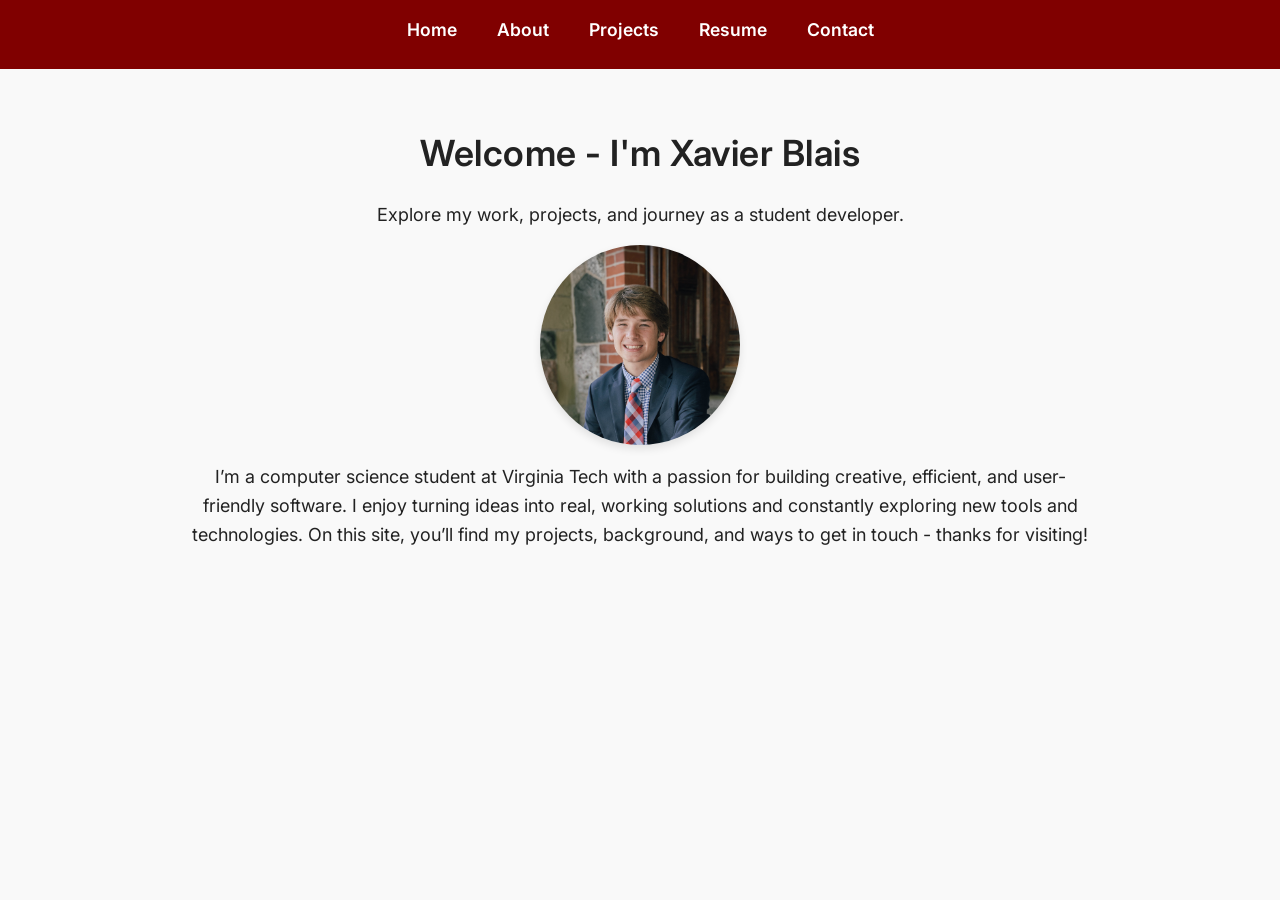
<file: index.html>
<!DOCTYPE html>
<html lang="en">
<head>
  <meta charset="UTF-8">
  <title>Xavier Blais | Portfolio</title>
  <!-- importing style sheet -->
  <link rel="stylesheet" href="styles.css">
  <link href="https://fonts.googleapis.com/css2?family=Inter&display=swap" rel="stylesheet">
</head>
<body>

  <!-- navigation bar -->
  <nav>
    <ul>
      <li><a href="index.html">Home</a></li>
      <li><a href="about.html">About</a></li>
      <li><a href="projects.html">Projects</a></li>
      <li><a href="resume.html">Resume</a></li>
      <li><a href="contact.html">Contact</a></li>
    </ul>
  </nav>
  

  <main class="container">
    <header>
      <h1> Welcome - I'm Xavier Blais</h1>
      <p> Explore my work, projects, and journey as a student developer.</p>
      <!-- attaching headshot -->
      <img src="headshot.jpg" alt="headshot" class="headshot">
    </header>

    <section>
      <p>
        I’m a computer science student at Virginia Tech with a passion for building creative, 
        efficient, and user-friendly software. I enjoy turning ideas into real, working solutions 
        and constantly exploring new tools and technologies. On this site, you’ll find my projects, 
        background, and ways to get in touch - thanks for visiting!
      </p>
    </section>
  </main>

</body>
</html>
</file>
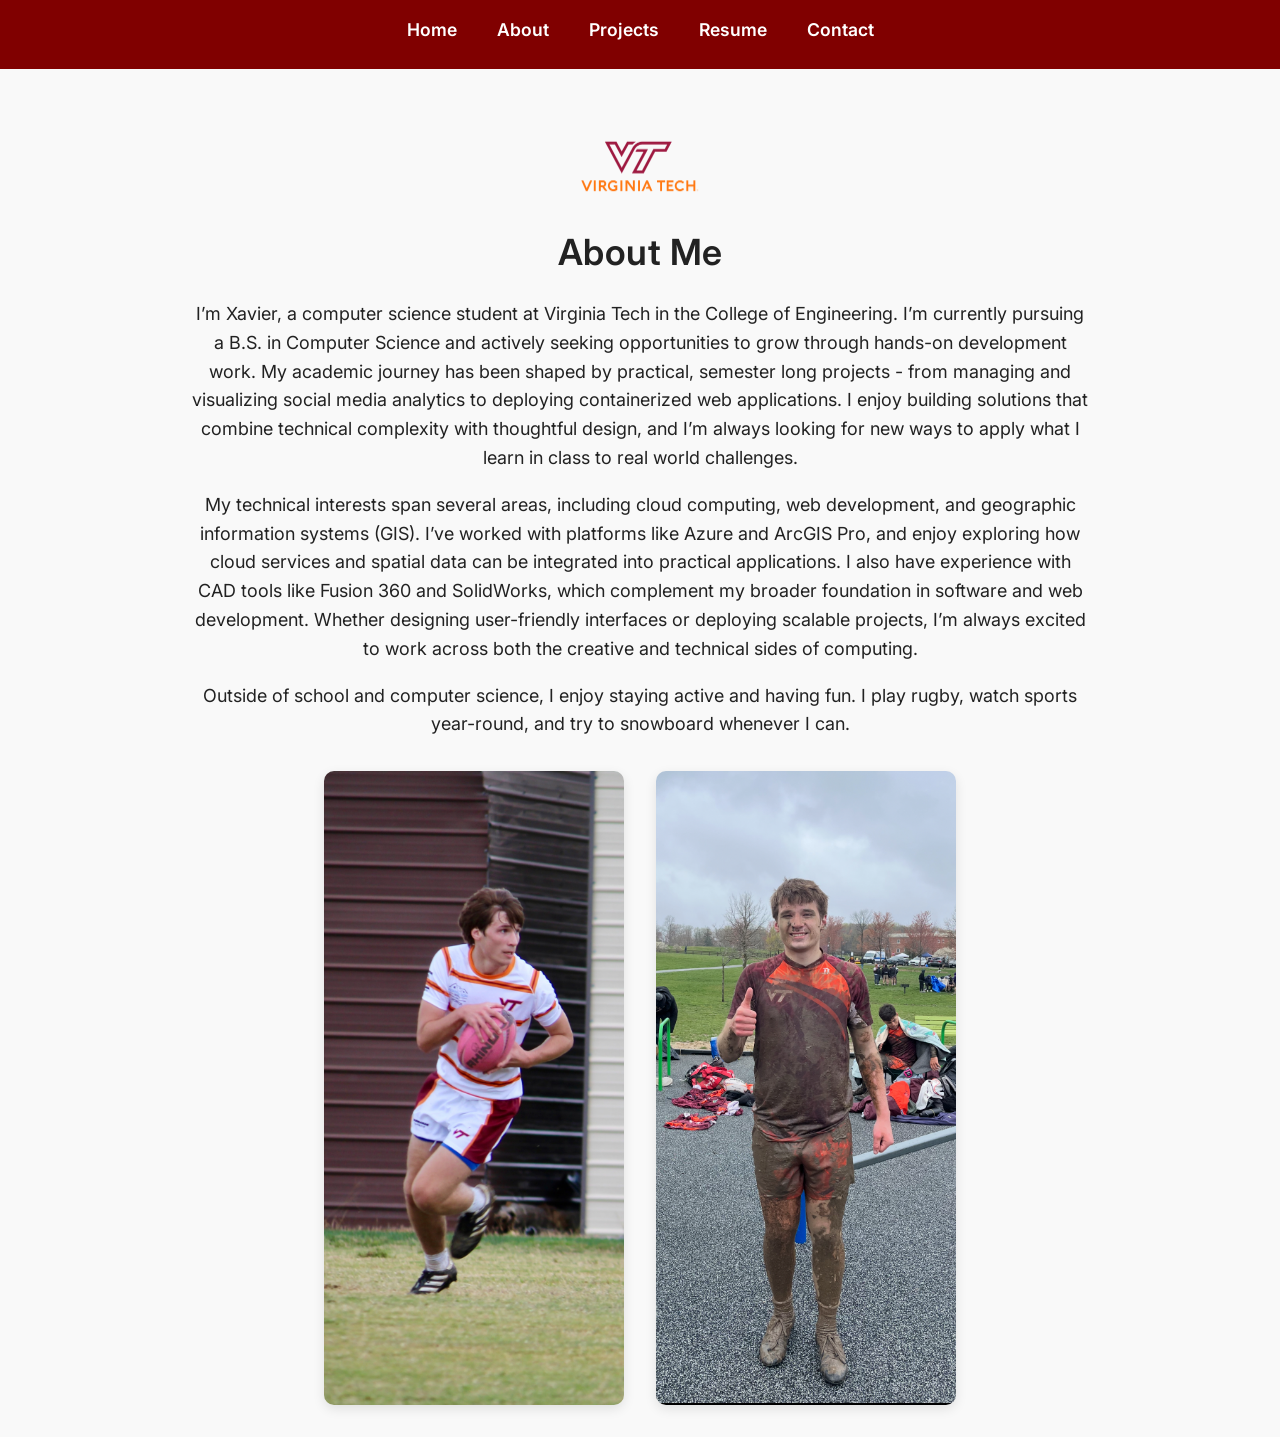
<file: about.html>
<!DOCTYPE html>
<html lang="en">
<head>
  <meta charset="UTF-8">
  <title>About Me - Xavier</title>
  <!-- Importing style sheet -->
  <link rel="stylesheet" href="styles.css">
  <link href="https://fonts.googleapis.com/css2?family=Inter&display=swap" rel="stylesheet">
</head>
<body>

  <!-- navigation bar -->
  <nav>
    <ul>
      <li><a href="index.html">Home</a></li>
      <li><a href="about.html">About</a></li>
      <li><a href="projects.html">Projects</a></li>
      <li><a href="resume.html">Resume</a></li>
      <li><a href="contact.html">Contact</a></li>
    </ul>
  </nav>
  
  <main class="container">
    <!-- VT logo as header -->
    <img src="vt-logo.png" alt="Virginia Tech logo" class="vt-logo">
    <h1>About Me</h1>
    <section>
      <p>I’m Xavier, a computer science student at Virginia Tech in the College of Engineering. 
        I’m currently pursuing a B.S. in Computer Science and actively seeking opportunities to grow 
        through hands-on development work. My academic journey has been shaped by practical, 
        semester long projects - from managing and visualizing social media analytics to deploying containerized 
        web applications. I enjoy building solutions that combine technical complexity with thoughtful design, and I’m 
        always looking for new ways to apply what I learn in class to real world challenges.</p>
      <p> My technical interests span several areas, including cloud computing, web development, and 
        geographic information systems (GIS). I’ve worked with platforms like Azure and ArcGIS Pro, and enjoy 
        exploring how cloud services and spatial data can be integrated into practical applications. I also have 
        experience with CAD tools like Fusion 360 and SolidWorks, which complement my broader foundation in software 
        and web development. Whether designing user-friendly interfaces or deploying scalable projects, I’m always excited 
        to work across both the creative and technical sides of computing. </p>
      <p> Outside of school and computer science, I enjoy staying active and having fun. 
        I play rugby, watch sports year-round, and try to snowboard whenever I can.</p>
    </section>

    <!-- personal images at bottom styled in flex format -->
    <div class="image-row">
      <img src="rugby.jpg" alt="Rugby Pic" class="about-photo">
      <img src="rugby2.jpg" alt="mud Rugby" class="about-photo">
    </div>
  </main>

</body>
</html>
</file>
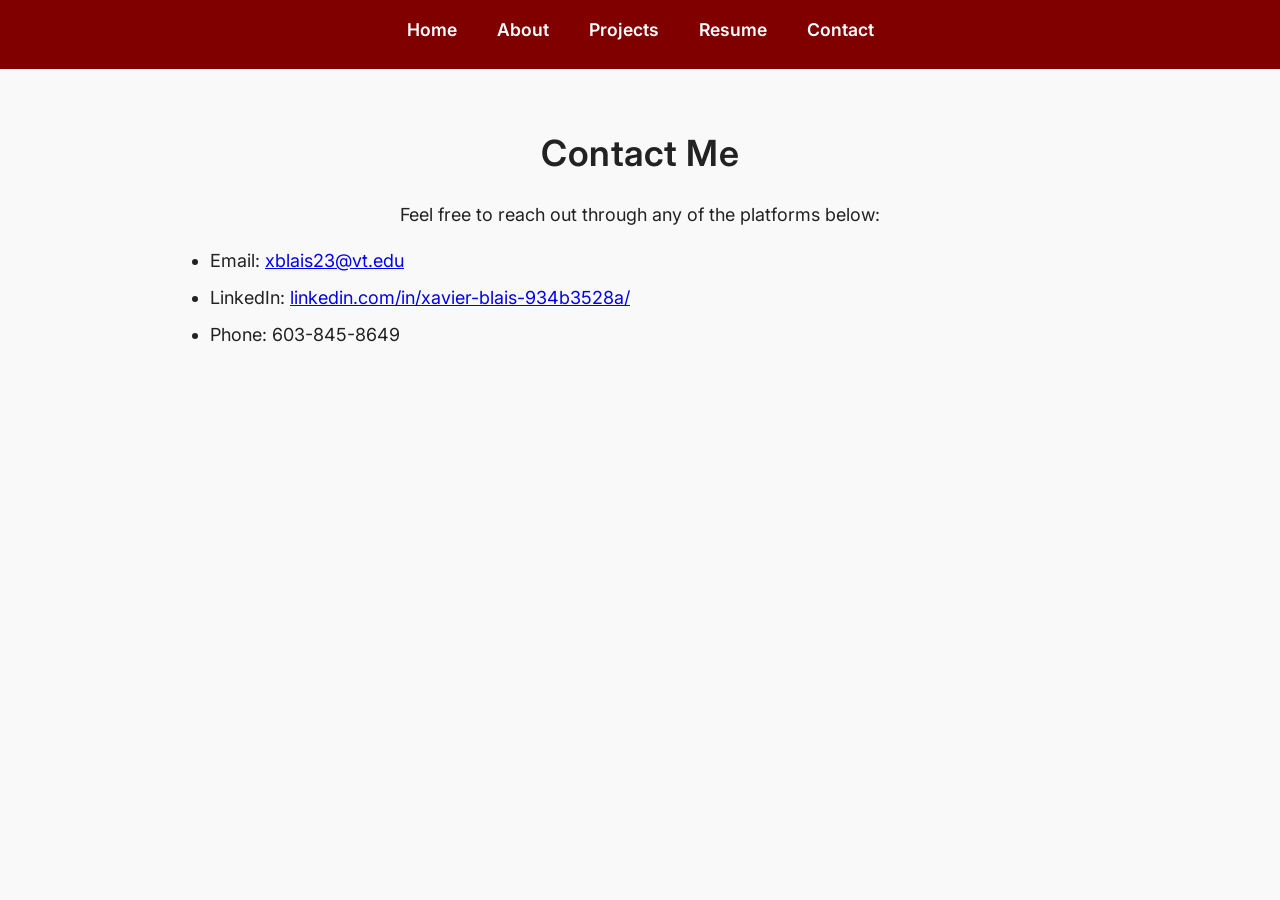
<file: contact.html>
<!DOCTYPE html>
<html lang="en">
<head>
  <meta charset="UTF-8">
  <title>Contact - Xavier</title>
  <!-- Importing style sheet -->
  <link rel="stylesheet" href="styles.css">
  <link href="https://fonts.googleapis.com/css2?family=Inter&display=swap" rel="stylesheet">
</head>
<body>

  <!-- navigation bar -->
  <nav>
    <ul>
      <li><a href="index.html">Home</a></li>
      <li><a href="about.html">About</a></li>
      <li><a href="projects.html">Projects</a></li>
      <li><a href="resume.html">Resume</a></li>
      <li><a href="contact.html">Contact</a></li>
    </ul>
  </nav>
  

  <main class="container">
    <h1>Contact Me</h1>
    <section>
      <p>Feel free to reach out through any of the platforms below:</p>
      <ul>
        <!-- attaching email and linkedin links -->
        <li>Email: <a href="mailto:xblais23@vt.edu">xblais23@vt.edu</a></li>
        <li>LinkedIn: <a href="https://www.linkedin.com/in/xavier-blais-934b3528a/" target="_blank">linkedin.com/in/xavier-blais-934b3528a/</a></li>
        <li>Phone: 603-845-8649
      </ul>
    </section>
  </main>

</body>
</html>
</file>
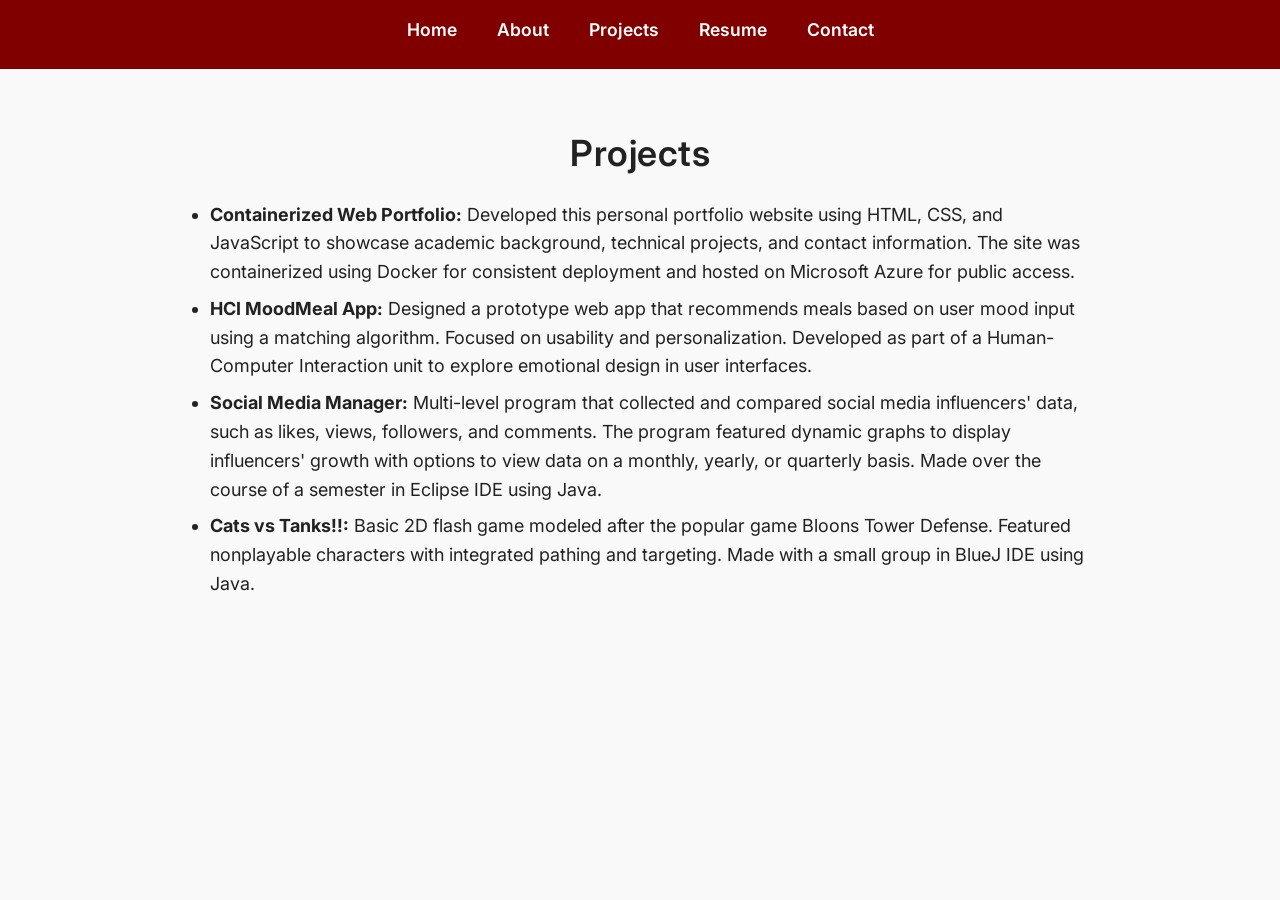
<file: projects.html>
<!DOCTYPE html>
<html lang="en">
<head>
  <meta charset="UTF-8">
  <title>Projects - Xavier</title>
  <!-- importing style sheet -->
  <link rel="stylesheet" href="styles.css">
  <link href="https://fonts.googleapis.com/css2?family=Inter&display=swap" rel="stylesheet">
</head>
<body>

  <!-- navigation bar -->
  <nav>
    <ul>
      <li><a href="index.html">Home</a></li>
      <li><a href="about.html">About</a></li>
      <li><a href="projects.html">Projects</a></li>
      <li><a href="resume.html">Resume</a></li>
      <li><a href="contact.html">Contact</a></li>
    </ul>
  </nav>
  

  <main class="container">
    <h1>Projects</h1>
    <section>
      <ul>
        <li><strong>Containerized Web Portfolio:</strong> Developed this personal portfolio website using HTML, CSS, and JavaScript to 
          showcase academic background, technical projects, and contact information. The site was containerized using Docker for consistent 
          deployment and hosted on Microsoft Azure for public access. </li>
        <li><strong>HCI MoodMeal App:</strong> Designed a prototype web app that recommends meals based on user mood input using a
          matching algorithm. Focused on usability and personalization. Developed as part of a
          Human-Computer Interaction unit to explore emotional design in user interfaces.</li>
        <li><strong>Social Media Manager:</strong> Multi-level program that collected and compared social media influencers' data, such as likes,
          views, followers, and comments. The program featured dynamic graphs to display influencers'
         growth with options to view data on a monthly, yearly, or quarterly basis. Made over the course of
         a semester in Eclipse IDE using Java.
         </li>
         <li><strong>Cats vs Tanks!!:</strong> Basic 2D flash game modeled after the popular game Bloons Tower Defense. 
          Featured nonplayable characters with integrated pathing and targeting. Made with a small group in BlueJ IDE
          using Java.
         </li>
      </ul>
    </section>
  </main>

</body>
</html>
</file>
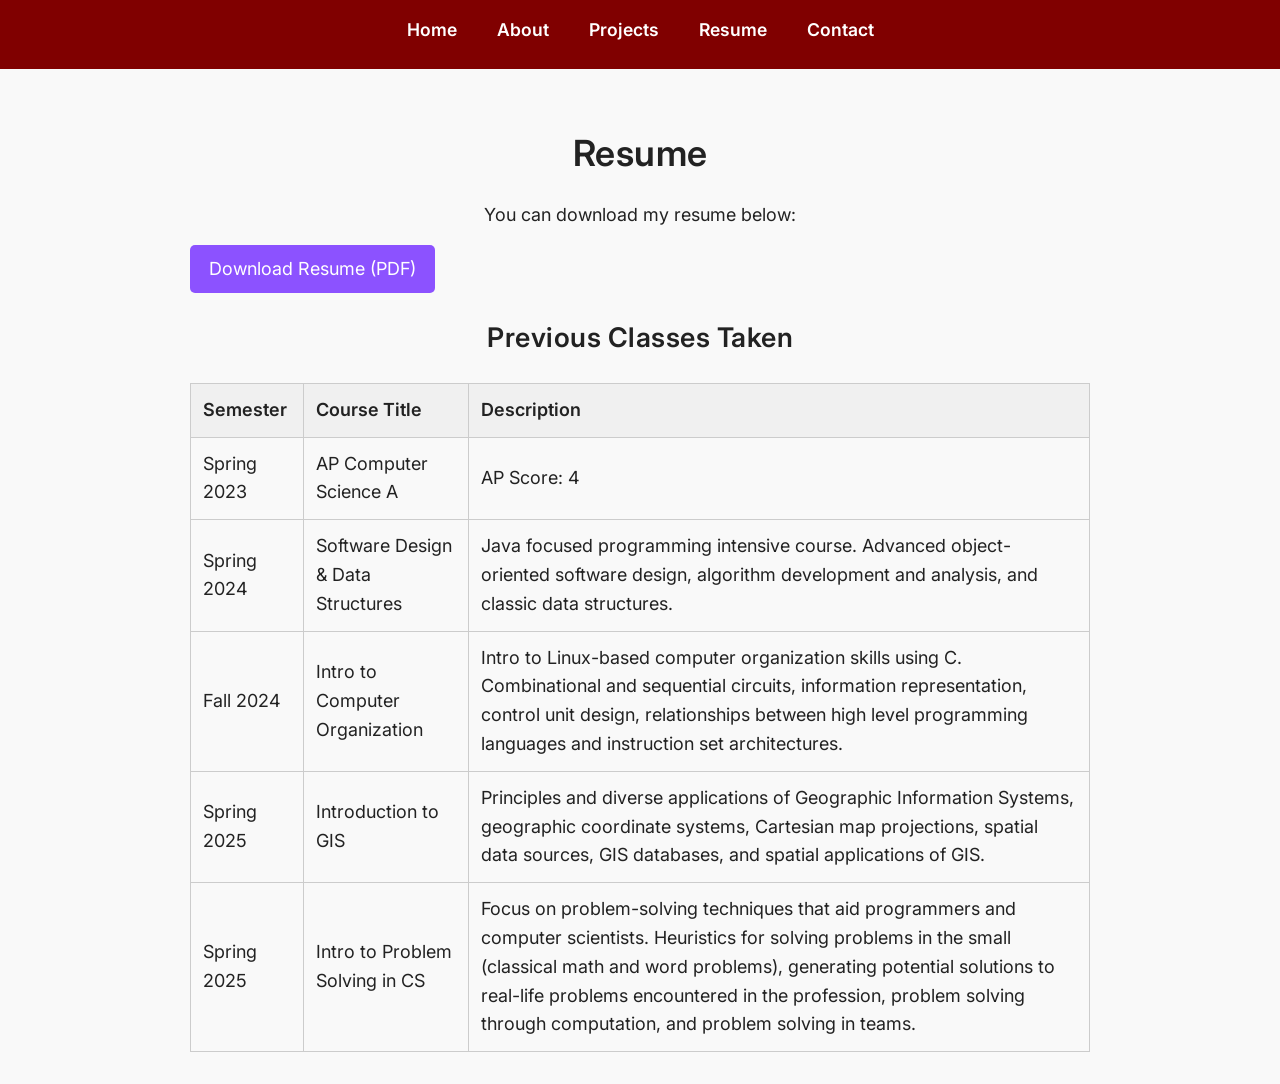
<file: resume.html>
<!DOCTYPE html>
<html lang="en">
<head>
  <meta charset="UTF-8">
  <title>Resume - Xavier</title>
  <link rel="stylesheet" href="styles.css">
  <link href="https://fonts.googleapis.com/css2?family=Inter&display=swap" rel="stylesheet">
</head>
<body>

  <nav>
    <ul>
      <li><a href="index.html">Home</a></li>
      <li><a href="about.html">About</a></li>
      <li><a href="projects.html">Projects</a></li>
      <li><a href="resume.html">Resume</a></li>
      <li><a href="contact.html">Contact</a></li>
    </ul>
  </nav>
  

  <main class="container">
    <h1>Resume</h1>
    <section>
      <p>You can download my resume below:</p>
      <a href="XavierBlais-Resume.pdf" class="download-link" download>Download Resume (PDF)</a>
    </section>
    <h2> Previous Classes Taken</h2>
    <table class="course-table">
      <thead>
        <tr>
          <th>Semester</th>
          <th>Course Title</th>
          <th>Description</th>
        </tr>
      </thead>
      <tbody>
        <tr>
          <td>Spring 2023</td>
          <td>AP Computer Science A</td>
          <td>AP Score: 4</td>
        </tr>
        <tr>
          <td>Spring 2024</td>
          <td> Software Design & Data Structures</td>
          <td>Java focused programming intensive course. Advanced object-oriented software design, algorithm
            development and analysis, and classic data structures. </td>
        </tr>
        <tr>
          <td>Fall 2024</td>
          <td>Intro to Computer Organization</td>
          <td>Intro to Linux-based computer organization skills using C. Combinational and sequential circuits,
            information representation, control unit design, relationships between high level programming
            languages and instruction set architectures.</td>
        </tr>
        <tr>
          <td>Spring 2025</td>
          <td>Introduction to GIS</td>
          <td>Principles and diverse applications of Geographic Information Systems, 
            geographic coordinate systems, Cartesian map projections, spatial data sources, 
            GIS databases, and spatial applications of GIS.</td>
        </tr>
        <tr>
          <td>Spring 2025</td>
          <td>Intro to Problem Solving in CS</td>
          <td>Focus on problem-solving techniques that aid programmers and computer scientists. 
            Heuristics for solving problems in the small (classical math and word problems), 
            generating potential solutions to real-life problems encountered in the profession, 
            problem solving through computation, and problem solving in teams.</td>
        </tr>
      </tbody>
    </table>
  </main>

</body>
</html>
</file>
<file: styles.css>
/* Import Google Font */
@import url('https://fonts.googleapis.com/css2?family=Inter:wght@400;600&display=swap');

/* Base styles */
body {
  font-family: 'Inter', sans-serif;
  font-size: 18px;
  line-height: 1.6;
  background-color: #f9f9f9;
  color: #222;
  margin: 0;
  padding: 0;
}

/* Layout wrapper for consistent spacing */
.container {
  max-width: 900px;
  margin: auto;
  padding: 2rem;
}

/* Navigation bar */
nav {
  background-color: #800000;
  padding: 1rem 2rem;
  position: sticky;
  top: 0;
  z-index: 1000;
}

/* Horizontal list of nav links */
nav ul {
  list-style: none;
  display: flex;
  justify-content: center;
  gap: 2.5rem;  /* This controls spacing between links */
  margin: 0;
  padding: 0;
}

/* Horizontal list of nav links */
nav li {
  display: inline;
}

/* Link appearance */
nav a {
  color: white;
  text-decoration: none;
  font-weight: 600;
  font-size: 1.1rem;
  transition: color 0.3s ease;
}

/* Link appearance */
nav a:hover {
  color: #8c52ff;
  text-decoration: underline;
}


/* Headings text styling */
h1, h2, h3 {
  font-weight: 600;
  letter-spacing: 0.5px;
  margin-bottom: 0.5rem;
  text-align: center;
}

/* Paragraphs */
p {
  margin-bottom: 1rem;
  text-align: center;
}

/* Centered circular headshot */
.headshot {
  max-width: 200px;
  width: 100%;
  height: 200px;
  border-radius: 50%; /* Circular image */
  object-fit: cover;
  object-position: center top; /* adjust face alignment */
  display: block;
  margin: 1rem auto;
  box-shadow: 0 4px 8px rgba(0, 0, 0, 0.1);
}


/* Resume button */
a.button, a.download-link {
  background-color: #8c52ff;
  color: white;
  padding: 0.6rem 1.2rem;
  border-radius: 5px;
  text-decoration: none;
  display: inline-block;
  transition: background-color 0.3s ease;
  text-align: center;
}

a.button:hover, a.download-link:hover {
  background-color: #6f3fe0;
}

/* Project list */
ul {
  padding-left: 1.25rem;
}

ul li {
  margin-bottom: 0.5rem;
}

/* coursework table styling */
.course-table {
  width: 100%;
  border-collapse: collapse;
  margin-top: 1.5rem;
  text-align: left;
}

.course-table th,
.course-table td {
  border: 1px solid #ccc;
  padding: 0.75rem;
}

.course-table th {
  background-color: #f0f0f0;
  font-weight: 600;
}

/* side by side photo using flex styling (about me section) */
.image-row {
  display: flex;
  justify-content: center;
  gap: 2rem;
  margin-top: 2rem;
  flex-wrap: wrap; 
}

.about-photo {
  width: 300px;
  height: auto;
  border-radius: 10px;
  box-shadow: 0 4px 12px rgba(0, 0, 0, 0.1);
}

/* vt logo styling */
.vt-logo {
  display: block;
  max-width: 120px;
  height: auto;
  margin: 2rem auto 1rem auto;
}
</file>
